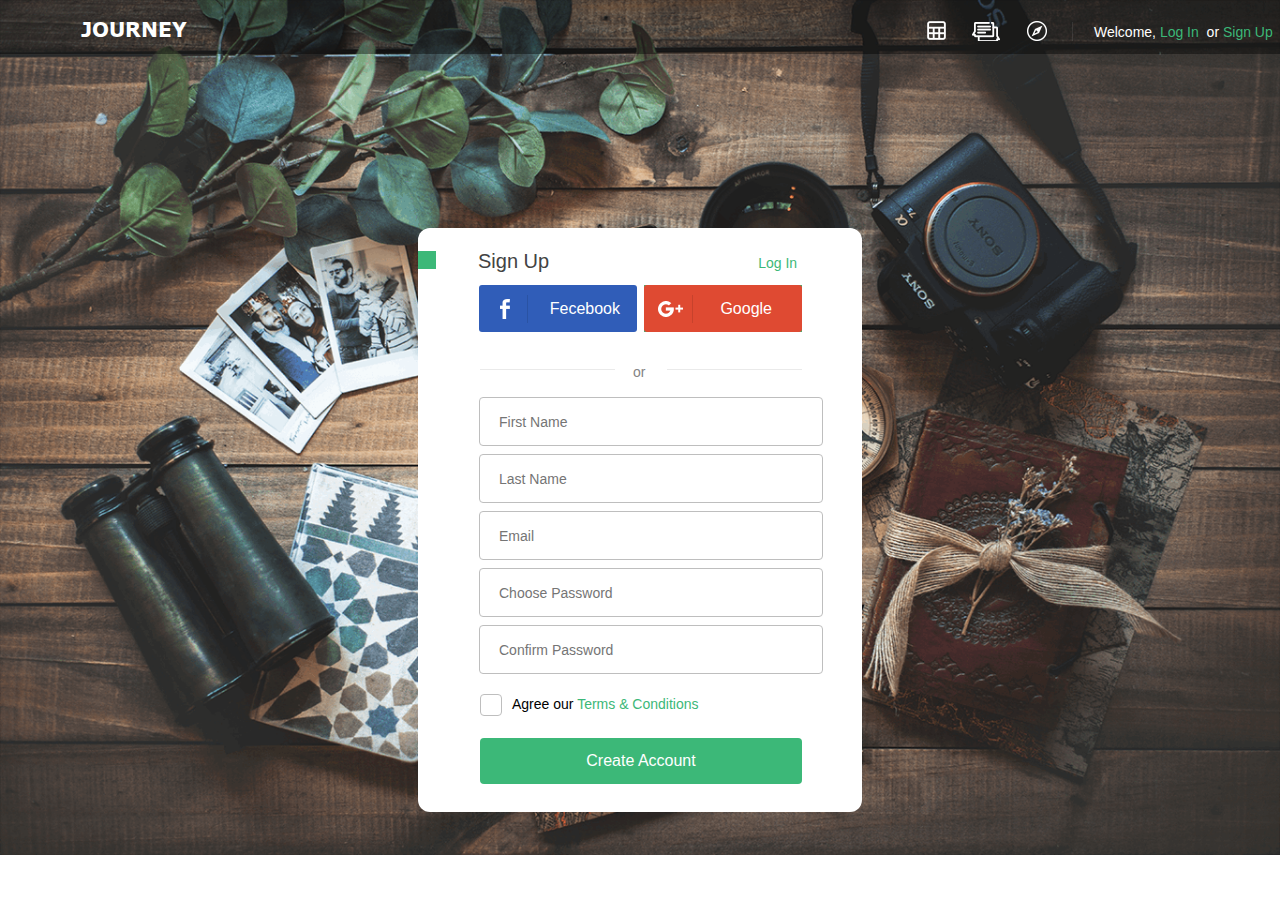
<file: Maket N-4/index.html>
<!DOCTYPE html>
<html>
    <head>
        <meta http-equiv="Content-Type" content="text/html"; charset="utf-8"/>
        <link rel="stylesheet" href="css/reset.css"/>
        <link rel="stylesheet" href="css/fonts/fonts.css">
        <link rel="stylesheet" type="text/css" href="css/style.css"/>
        <title>HomeWork4</title>
    </head>
    <body>
        <header>
            <div class="header-fon">
                <div class="header-content">
                    <a class="logo-name" href="#">JOURNEY</a>
                    <div class="icon">
                       <ul class="buttons">
                        <a href="#"><li class="caledar"></li></a>
                        <a href="#"><li class="forum"></li></a>
                        <a href="#"><li class="journey"></li></a>
                       </ul>
                    </div>
                    <div class="entrens">
                            <ul>
                                <li class="log-in-block">Welcome,&nbsp;<a class="log-in-block" href="#">Log In&nbsp;</a></li>
                                <li class="sign-up-block">or&nbsp;<a class="sign-up-block" href="#">Sign Up</a></li>
                            </ul>
                    </div>
            </div>
        </header>
        <div class="body-block">
            <div class="up-body">
                <div class="shape">
                </div>
                <ul class="registration">
                    <a class="signup" href="#">Sign Up</a>
                    <a class="login" href="#">Log In</a>
                </ul>
            </div>
                <div class="facebook-button">
                    <a href="#">
                        <div class="facebook"><span class="f-text">Fecebook</span></div>
                        <img class="facebook-img" src="img/facebook.png" alt="">
                        <img class="addline" src="img/line2.png" alt="">
                    </a>
                </div>
                <div class="google-button">
                    <a  href="#">
                        <div class="google"><span class="g-text">Google</span></div>
                        <img class="google-img" src="img/G+.png" alt="">
                        <img class="addline2" src="img/line2.png" alt="">
                    </a>
                </div>
                <div class="folder">
                    <img class="or-line1" src="img/line3.png" alt="">
                    <div class="or">or</div>
                    <img class="or-line2" src="img/line3.png" alt="">
                </div>
                <div class="form">
                    <ul>
                        <li><input  class="form-input" type="text" placeholder="First Name" name="information"></li>
                        <li><input  class="form-input" type="text" placeholder="Last Name" name="information"></li>
                        <li><input  class="form-input" type="text" placeholder="Email" name="information"></li>
                        <li><input  class="form-input" type="password" placeholder="Choose Password" name="information"></li>
                        <li><input  class="form-input" type="password" placeholder="Confirm Password" name="information"></li>
                    </ul>
                </div>
                <div class="agree">
                    <input class="checkbox" type="checkbox" id="check">
                    <label for="check">Agree our</label>
                    <a id="link-term" href="#">Terms & Conditions</a>
                </div>
                <div class="create"><button class="create-button" type="button">Create Account</button></div>
        </div>
    </body>
</html>
</file>
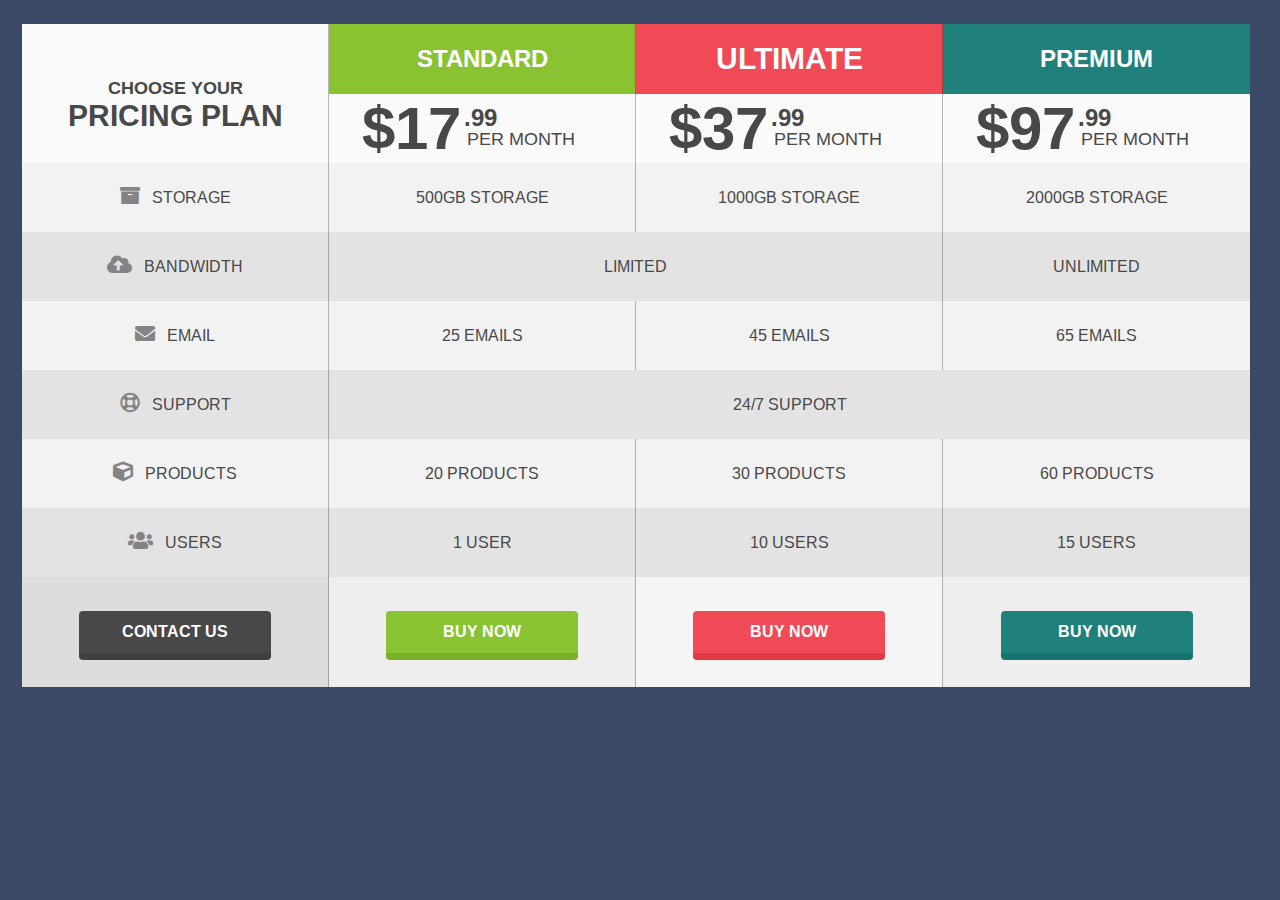
<file: Maket N-5/Table 1/index.html>
<!DOCTYPE html>
<html>
<head>
    <meta http-equiv="Content-type" content="text/html"; charset="UTF-8">
    <link rel="slylesheet" href="css/reset.css">
    <link rel="stylesheet" href="fonts/fonts.css">
    <link rel="stylesheet" type="text/css" href="css/style.css">
    <link rel="stylesheet" type="text/css" href="libs/fontawesom/all.css">
    <link src="https://kit.fontawesome.com/0199b4f1d6.js" crossorigin="anonymous">
    <meta name="viewport" content="width=device-width, initial-scale=1.0">
    <title>HomeWork5.1</title>
</head>
<body>
   <div class="grid">
       <div class="box"><h3>Choose your</h3><h2>pricing plan</h2></div>
       <div class="box2">standard</div>
       <div class="box3">ultimate</div>
       <div class="box4">premium</div>
       <div class="box5"> 
           <div class="price">
               <div class="big">&#36;17</div>
               <div class="smal">.99</div>  
               <div class="smaller">Per Month</div>             
            </div>
       </div>
       <div class="box6">
            <div class="price">
                <div class="big">&#36;37</div>
                <div class="smal">.99</div>  
                <div class="smaller">Per Month</div>             
            </div>
        </div>
       <div class="box7">
           <div class="price">
                <div class="big">&#36;97</div>
                <div class="smal">.99</div>  
                <div class="smaller">Per Month</div>             
            </div>
        </div>
       <div class="box8">
           <div class="icon1"><i class="fas fa-archive"></i>Storage</div> 
        </div>
       <div class="box9">500GB Storage </div>
       <div class="box10">1000GB Storage </div>
       <div class="box11">2000GB Storage </div>
       <div class="box12">
           <div class="icon2"><i class="fas fa-cloud-upload-alt"></i>Bandwidth</div>
        </div>
       <div class="box13">limited</div>
       <div class="box14">unlimited</div>
       <div class="box15">
           <div class="icon3"><i class="fas fa-envelope"></i>Email</div>
        </div>
       <div class="box16">25 emails</div>
       <div class="box17">45 emails</div>
       <div class="box18">65 emails</div>
       <div class="box19">
           <div class="icon4"><i class="far fa-life-ring"></i>support</div>
        </div>
       <div class="box20">24/7 support</div>
       <div class="box21">
           <div class="icon5"><i class="fas fa-cube"></i>products</div>
        </div>
       <div class="box22">20 products</div>
       <div class="box23">30 products</div>
       <div class="box24">60 products</div>
       <div class="box25">
           <div class="icon6"><i class="fas fa-users"></i>users</div>
        </div>
       <div class="box26">1 user</div>
       <div class="box27">10 users</div>
       <div class="box28">15 users</div>
       <div class="button1"><button class="contact">contact us</button></div>
       <div class="button2"><button class="buy1">buy now</button></div>
       <div class="button3"><button class="buy2">buy now</button></div>
       <div class="button4"><button class="buy3">buy now</button></div>
   </div>
</body>
</html>
</file>
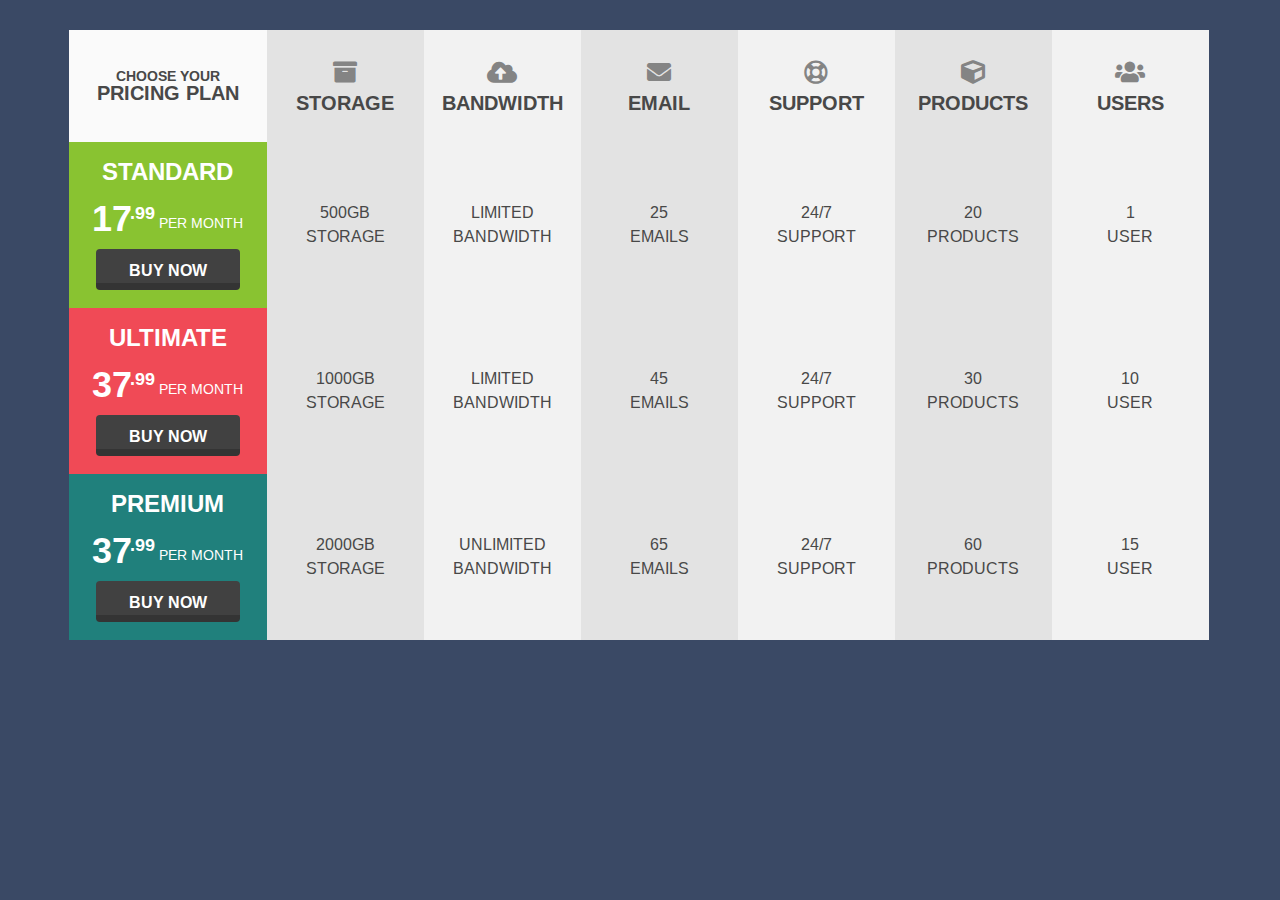
<file: Maket N-5/Table 2/index.html>
<!DOCTYPE html>
<html lang="en">
<head>
    <meta http-equiv="Content-type" content="text/html"; charset="UTF-8">
    <link rel="stylesheet" type="text/css" href="css/reset.css">
    <link rel="stylesheet" type="text/css" href="fonts/font.css">
    <link rel="stylesheet" type="text/css" href="css/style.css">
    <link rel="stylesheet" type="text/css" href="libs/fontawesom/all.css">
    <link src="https://kit.fontawesome.com/0199b4f1d6.js" crossorigin="anonymous">
    <meta name="viewport" content="width=device-width, initial-scale=1.0">
    <title>HomeWork5.2</title>
</head>
<body>
    <table>
        <tr>
            <td class="head-name"><h1>Choose your</h1>
            <h2>pricing plan</h2></td>
            <td class="nav-menu dark"><i class="fas fa-archive"></i><br/><p class="text-nav">storage</p></td>
            <td class="nav-menu light"><i class="fas fa-cloud-upload-alt"></i><br/><p class="text-nav">bandwidth</p></td>
            <td class="nav-menu dark"><i class="fas fa-envelope"></i><br/><p class="text-nav">email</p></td>
            <td class="nav-menu light"><i class="far fa-life-ring"></i><br/><p class="text-nav">support</p></td>
            <td class="nav-menu dark"><i class="fas fa-cube"></i><br/><p class="text-nav">products</p></td>
            <td class="nav-menu light"><i class="fas fa-users"></i><br/><p class="text-nav">users</p></td>
        </tr>
        <tr>
            <td class="nav-but green">
                <p class="nav-p">standard</p>
                    <div class="price">
                <div class="big">17</div>
                <div class="smal">.99</div>  
                <div class="smaller">Per Month</div>             
                </div>
                <button class="buton">buy now</button>
                
            </td>
            <td class="content"><div class="text-content">500GB<br/> storage</div><p></td>
            <td class="content light"><div class="text-content">limited<br/> bandwidth</p><p></p></td>
            <td class="content"><div class="text-content">25<br/> emails</div></td>
            <td class="content light"><div class="text-content">24/7<br/> support</div></td>
            <td class="content"><div class="text-content">20<br/> products</div></td>
            <td class="content light"><div class="text-content">1<br/> user</div></td>
        </tr>
        <tr>
            <td class="nav-but pink"><p class="nav-p">ultimate</p><div class="price">
                <div class="big">37</div>
                <div class="smal">.99</div>  
                <div class="smaller">Per Month</div>             
             </div>
             <button class="buton">buy now</button></td>
            <td class="content"><div class="text-content">1000gb<br/> storage</div></td>
            <td class="content light"><div class="text-content">limited<br/> bandwidth</p></td>
            <td class="content"><div class="text-content">45<br/> emails</div></td>
            <td class="content light"><div class="text-content">24/7<br/> support</div></td>
            <td class="content"><div class="text-content">30<br/> products</div></td>
            <td class="content light"><div class="text-content">10<br/> user</div></td>
        </tr>
        <tr>
            <td class="nav-but blue"><p class="nav-p">premium</p><div class="price">
                <div class="big">37</div>
                <div class="smal">.99</div>  
                <div class="smaller">Per Month</div>             
             </div>
             <button class="buton">buy now</button></td>
            <td class="content"><div class="text-content">2000GB<br/> storage</div></td>
            <td class="content light"><div class="text-content">unlimited<br/> bandwidth</div></td>
            <td class="content"><div class="text-content">65<br/> emails</div></td>
            <td class="content light"><div class="text-content">24/7<br/> support</div></td>
            <td class="content"><div class="text-content">60<br/> products</div></td>
            <td class="content light"><div class="text-content">15<br/> user</div></td>
        </tr>
    </table>
</body> 
</html>
</file>
<file: Maket N-4/css/fonts/fonts.css>
@font-face{
    font-family: 'Verdana-Bold';
    src: url('Verdana-Bold.ttf');
    src: url('Verdana-Bold.ttf') format('truetype');
    font-weight: normal;
    font-style: normal;
}
</file>
<file: Maket N-4/css/style.css>
* {
    margin: 0;
    padding: 0;
    text-decoration: none;
    list-style: none;
    outline: none;
}
html {
    background: url(../img/Fon.png);
    background-attachment: fixed;
    background-size: 100%;
    background-repeat: no-repeat;
}
body {
    overflow-x: hidden;
    height: 840px;
}
.logo-name {
    color: #000000;
    margin-left: 81px;
    margin-top: 19px;
    font-family: 'Verdana-Bold', serif;
    font-size: 20px;
    text-align: left;
    color: #FFFFFF;
    float: left;
    transition: all 0.4s ease;
}
.logo-name:hover {
    color: #3CB878;
}
.buttons {
    margin-left: 735px;
    margin-top: 16px;
    float: left;
} 
.buttons li {
    background: url(../img/spritesheet.png) no-repeat;
    display: inline-block;
    width: 28px;
    height: 25px;
    margin-right: 18px;
    cursor: pointer;
}
.buttons .forum {
    background-position: -5px -28px;
}
.buttons .journey {
    background-position: -76px 0;
}
.buttons .caledar:hover {
    background-position: -29px 0;
}
.buttons .forum:hover {
    background-position: -43px -28px;
}
.buttons .journey:hover {
    background-position: -76px -30px;
}
.buttons::after {
    margin-top: 0;
    content: url(../img/line.png);
    padding-left: 0;
    opacity: 0.10196078431372549;
}
div.header-fon {
    background-color: rgba(0, 0, 0, 0.4117647058823529);
    max-width: 1385px;
    width: 1385px;
    height: 54px;
    margin-top: 1px;
    left: 0;
    right: 0;
    margin: auto;
    position: relative;
    display: block;
    z-index: 1;
}
.log-in-block, .sign-up-block {
    display: inline-block;
}
.entrens {
    margin-left: 1094px;
    padding-top: 25px; 
    font-size: 14px;
    font-family: Verdana, Geneva, Tahoma, sans-serif;
    color: #FFFFFF;
}
a.log-in-block, a.sign-up-block {
    color: #3CB878;
}
a.sign-up-block:hover {
    text-decoration: underline;
}
a.log-in-block:hover {
    text-decoration: underline;
}
.body-block {
    position: absolute;
    width: 444px;
    height: 584px;
    background-color: #FFFFFF;
    left: 0;
    right: 0;
    margin: 0 auto;
    top:calc(50% - 222px);
    border-radius: 12px;
}
.login {
    font-family: Arial, Helvetica, sans-serif;
    font-size: 14px;
    color: #3CB878;
    margin-bottom: 2px;
    margin-left: 205px;
}
.login:hover {
    text-decoration: underline;
}
.signup {
    font-family: Arial, Helvetica, sans-serif;
    font-size: 20px;
    color: #434343;
    margin-left: 42px;
}
.shape {
    background-color: #3CB878;
    width: 18px;
    height: 18px;
    float: left;
}
.registration li{
    display: inline-block;
}
.up-body {
    margin-top: 23px;
}
.facebook-button {
    width: 158px;
    height: 47px;
    margin-left: 61px;
    margin-top: 14px;
    float: left;
    position: relative;
}
.facebook {
    background: #305DB8;
    width: 158px;
    height: 47px;
    line-height: 47px;
    text-align: right;
    position: absolute;
    border-radius: 3px;
    transition: all 0.4s ease;
}
.facebook:hover {
    background: #264B96;
}
.f-text {
    margin-right: 17px;
    font-size: 16px;
    color: #FFFFFF;
    font-family: Arial, Helvetica, sans-serif;
}
.facebook-img {
    position: absolute;
    margin: 14px 0px 13px 21px;
    width: 10px;
    height: 20px;
}
.addline {
    position: absolute;
    width: 1px;
    height: 28px;
    opacity: 0.10196078431372549;
    margin-left: 48px;
    margin-top: 10px;
}
.google-button {
    width: 158px;
    height: 47px;
    margin-left: 226px;
    margin-top: 14px;
    background-color: #3CB878;
    position: relative;
}
.google {
    background: #DF4A32;
    width: 158px;
    height: 47px;
    line-height: 47px;
    text-align: right;
    position: absolute;
    border-radius: 3px;
    transition: all 0.4s ease;
}
.google:hover {
    background: #C3412C;
}
.google-img {
    position: absolute;
    margin: 16px 0px 15px 14px;
    width: 25px;
    height: 16px;
    }
.addline2 {
    position: absolute;
    width: 1px;
    height: 28px;
    opacity: 0.10196078431372549;
    margin-left: 48px;
    margin-top: 10px;
}
.g-text {
    margin-right: 30px;
    font-size: 16px;
    color: #FFFFFF;
    font-family: Arial, Helvetica, sans-serif;
}
.folder {
    position: relative;
}
.or-line1 {
    float: left;
    position: absolute;
    margin-left: 62px;
    margin-top: 37px;
}
.or {
    float: left;
    position: absolute;
    font-size: 14px;
    font-family: Arial, Helvetica, sans-serif;
    color: #848484;
    margin-left: 215px;
    margin-top: 33px;
}
.or-line2 {
    position: absolute;
    margin-left: 249px;
    margin-top: 37px;
}
.form {
    margin-left: 61px;
    margin-top: 57px;
}
.form-input {
    width: 323px;
    height: 47px;
    margin-top: 8px;
    padding-left: 19px;
    font-size: 14px;
    font-family: Arial, Helvetica, sans-serif;
    color: rgb(0, 0, 0);
    border: 1px solid #BEBEBE;
    border-radius: 4px;
}
.form-input:focus {
    margin-bottom: 8px;
    box-shadow: 0 5px 10px rgba( 190, 190, 190, 26);
    border: none;
}
.agree {
    margin-left: 62px;
    margin-top: 20px;
    font-size: 14px;
    font-family: Arial, Helvetica, sans-serif;
    color: #000000;
}
.checkbox {
    margin-right: 10px;
    width: 20px;
    height: 20px;
    float: left;
}
p.text-down {
    padding-top: 3px;
}
#link-term {
    color: #3CB878;
}
#link-term:hover {
    text-decoration: underline;
    transition: all 0.4s ease;
}
input[type="checkbox"] {
    display: none;
}
label::before {
    content: '';
    display: inline-block;
    width: 17px;
    height: 15px;
    background-color: #ffffff;
    vertical-align: middle;
    margin-right: 10px;
    border-radius: 4px;
    border: 1px solid #BEBEBE;
    padding-left: 3px;
    padding-top: 5px;
}
input[type="checkbox"]:checked + label::before {
    content: url(../img/checked.png);
}
.create {
    margin-top: 22px;
    margin-left: 62px;
    position: absolute;
}
.create-button {
    width: 322px;
    height: 46px;
    margin-bottom: 32px;
    font-size: 16px;
    font-family: Arial, Helvetica, sans-serif;
    border-radius: 4px;
    border: none;
    background-color: #3CB878;
    color: #FFFFFF;
    text-align: center;
    position:static;
}
.create-button:hover {
    background-color: #329A65;
    transition: all 0.4s ease;
}
</file>
<file: Maket N-5/Table 1/fonts/fonts.css>
@font-face {
    font-family: 'Arimo';
    src: url('Arimo-Bold.eot');
    src: url('Arimo-Bold.eot?#iefix') format('embedded-opentype'),
        url('Arimo-Bold.woff2') format('woff2'),
        url('Arimo-Bold.woff') format('woff'),
        url('Arimo-Bold.ttf') format('truetype'),
        url('Arimo-Bold.svg#Arimo-Bold') format('svg');
    font-weight: bold;
    font-style: normal;
}

@font-face {
    font-family: 'Arimo';
    src: url('Arimo-Regular.eot');
    src: url('Arimo-Regular.eot?#iefix') format('embedded-opentype'),
        url('Arimo-Regular.woff2') format('woff2'),
        url('Arimo-Regular.woff') format('woff'),
        url('Arimo-Regular.ttf') format('truetype'),
        url('Arimo-Regular.svg#Arimo-Regular') format('svg');
    font-weight: normal;
    font-style: normal;
}
</file>
<file: Maket N-5/Table 1/css/style.css>
*{
    margin: 0;
    padding: 0;
    text-align: center;
    text-transform: uppercase;
    font-family: 'Arimo', sans-serif;
}
html {
    background: url(../img/Background.png);
    background-size: 100%;
    background-attachment: fixed;}
.grid {
    margin: 24px 30px 32px 22px;
    display: grid;
    grid-template-columns: repeat(4, 1fr);
    background-color: #ffffff;
}
.box {
    grid-row: 1 / 3;
    max-height: 156px;
    padding-top: 54px;
    color: #484848;;
    background-color: #fafafa;
    border-right: 1px solid  rgba(0, 0, 0, 0.27); 
}
h2 {
    font-size: 30px;
}
h3 {
    font-size: 18px;
}
.box2 {
    background-color: #89c331;
    max-height: 70px;
    line-height: 70px;
}
.box3 {
    background-color: #f04a56;
    max-height: 70px;
    line-height: 70px;
    font-size: 30px;
    font-weight: bold;
    color: #ffffff;
}
.box4 {
    background-color: #20807c;
    max-height: 70px;
    line-height: 70px;

}
.box2, .box4 {
    color: #ffffff;
    font-size: 24px;
    font-weight: bold;
}
.box5, .box6, .box7 {
    height: 69px;
    background-color: #fafafa;
}
.box5 {
    display: inline-block;
    position: relative;
}
.box6 {
    display: inline-block;
    position: relative;
}
.box7 {
    display: inline-block;
    position: relative;
}
.price {
    color: #484848;
}
.big {
    position: absolute;
    font-size: 60px;
    float: left;
    padding-left: 33px;
    font-weight: bold;
}
.smal {
    position: absolute;
    padding-left: 135px;
    padding-top: 10px;
    font-weight: bold;
    font-size: 24px;
}
.smaller {
    position: absolute;
    padding-left: 138px;
    padding-top: 35px;
    font-size: 18px;
}
.box8, .box9, .box10, .box11 {
    background-color: #f2f2f2;
    height: 69px;
    line-height: 69px;
    font-size: 16px;
    color: #484848;
}
.box12, .box13, .box14 {
    background-color: #e3e3e3;
    height: 69px;
    line-height: 69px;
    font-size: 16px;
    color: #484848;
}
.box13 {
    grid-column: 2/4;
} 
.box15, .box16, .box17, .box18 {
    background-color: #f2f2f2;
    height: 69px;
    line-height: 69px;
    font-size: 16px;
    color: #484848;
}
.box19, .box20 {
    background-color: #e3e3e3;
    height: 69px;
    line-height: 69px;
    font-size: 16px;
    color: #484848; 
}
.box20 {
    grid-column: 2/-1;
}
.box21, .box22, .box23, .box24 {
    background-color: #f2f2f2;
    height: 69px;
    line-height: 69px;
    font-size: 16px;
    color: #484848;
}
.box25, .box26, .box27, .box28 {
    background-color: #e3e3e3;
    height: 69px;
    line-height: 69px;
    font-size: 16px;
    color: #484848; 
}
.button1, .button2, .button3, .button4  {
    height: 110px;
    line-height: 110px;
}
.contact {
    width: 192px;
    height: 49px;
    background-color: #484848;
    border: none;
    border-bottom:solid 7px #404040; ;
}
.buy1 {
    width: 192px;
    height: 49px;
    background-color: #89c331;
    border: none;
    border-bottom:solid 7px #79b027; ;
}
.buy2 {
    width: 192px;
    height: 49px;
    background-color: #f04a56;
    border: none;
    border-bottom:solid 7px #df3a46; ;
}
.buy3 {
    width: 192px;
    height: 49px;
    background-color: #20807c;
    border: none;
    border-bottom:solid 7px #16736f; ;
}
.contact, .buy1, .buy2, .buy3 {
    border-radius: 4px;
    font-size: 16px;
    color: #ffffff;
    font-weight: bold;
}
.button1  {
    background-color: #dddddd;
}
.button2  {
    background-color: #eeeeee;
}
.button3  {
    background-color: #f4f4f4;
}
.button4  {
    background-color: #eeeeee;
}
.contact:hover {
    background-color: #404040;
    box-shadow: 0 0 10px rgba(0, 0, 0, 0.27);
}
.buy1:hover {
    background-color: #79b027;
    box-shadow: 0 0 10px rgba(0, 0, 0, 0.27);
}
.buy2:hover {
    background-color: #df3a46;
    box-shadow: 0 0 10px rgba(0, 0, 0, 0.27);
}
.buy3:hover {
    background-color: #16736f;
    box-shadow: 0 0 10px rgba(0, 0, 0, 0.27);
}
.box8, .box12, .box15, .box19, .box21, .box25, .button1 {
    border-right:  1px solid  rgba(0, 0, 0, 0.27); 
}
.box2, .box5, .box9, .box16, .box22, .box26, .button2 {
    border-right:  1px solid  rgba(0, 0, 0, 0.27); 
}
.box3, .box6, .box10, .box13, .box17, .box23, .box27, .button3 {
    border-right:  1px solid  rgba(0, 0, 0, 0.27); 
}
.fas, .far {
    font-size: 20px;
    color: #848484;
    padding-right: 12px;
}
</file>
<file: Maket N-5/Table 2/fonts/font.css>
@font-face {
    font-family: 'Arimo';
    src: url('Arimo-Bold.eot');
    src: url('Arimo-Bold.eot?#iefix') format('embedded-opentype'),
        url('Arimo-Bold.woff2') format('woff2'),
        url('Arimo-Bold.woff') format('woff'),
        url('Arimo-Bold.ttf') format('truetype'),
        url('Arimo-Bold.svg#Arimo-Bold') format('svg');
    font-weight: bold;
    font-style: normal;
}

@font-face {
    font-family: 'Arimo';
    src: url('Arimo-Regular.eot');
    src: url('Arimo-Regular.eot?#iefix') format('embedded-opentype'),
        url('Arimo-Regular.woff2') format('woff2'),
        url('Arimo-Regular.woff') format('woff'),
        url('Arimo-Regular.ttf') format('truetype'),
        url('Arimo-Regular.svg#Arimo-Regular') format('svg');
    font-weight: normal;
    font-style: normal;
}
</file>
<file: Maket N-5/Table 2/css/style.css>
*{
    margin: 0;
    padding: 0;
    text-align: center;
    text-transform: uppercase;
    font-family: 'Arimo', sans-serif;
}
body {
    overflow-x: hidden;
}
html {
    background: url(../img/Background.png);
    background-size: 100%;
    background-attachment: fixed;
    padding: 30px 30px 22px 27px;
}
table {
    margin:auto;
    max-width: 1140px;
    max-height: 608px;
}
.head-name {
    background-color: #fafafa;
    font-family: 'Arimo', sans-serif;
    font-weight: bold;
    color: #484848;
    width: 198px;
    height: 112px;
}
h1 {
    margin-top: 39px;
    font-size: 14px;
}
h2 {
    font-size: 20px;
}
.price {
    color: #ffffff;
    font-family: 'Arimo', sans-serif;
    margin-top: 22px;
    margin-left: 23px;
}
.big {
    position: absolute;
    font-size: 36px;
    float: left;
    margin-left: 0;
    margin-top: -5px;
    font-weight: bold;
}
.smal {
    position: absolute;
    margin-left: 38px;
    margin-top: -2px;
    font-weight: bold;
    font-size: 18px;
}
.smaller {
    position: absolute;
    margin-left: 67px;
    margin-top: 10px;
    font-size: 14px;
}
.nav-but {
    height: 166px;
    position: relative;
}
.green {
    background-color: #89c331;
    box-shadow: 0 0 5px rgba(0, 0, 0, 0.27);
}
.nav-p {
    font-size: 24px;
    font-family: 'Arimo', sans-serif;
    color: #ffffff;
    font-weight: bold;
    margin-top: 18px;
}
.buton {
    width: 144px;
    height: 41px;
    background-color: #414141;
    border: none;
    border-bottom: 7px solid #343434;
    border-radius: 4px;
    font-size: 16px;
    color: #ffffff;
    font-family: 'Arimo', sans-serif;
    font-weight: bold;
    margin-top: 43px;
    padding-top: 10px;
    cursor: pointer;
}
.buton:hover {
    background-color: rgb(240, 128, 190);
}
.pink {
    background-color:  #f04a56;
}
.blue {
    background-color: #20807c;
}
.content {
    background-color: #e3e3e3;
    width: 157px;
    margin-top: 66px;
    font-family: 'Arimo', sans-serif;
    font-size: 16px;
    color: #484848;
    box-shadow: 5px 0 5px rgba(0, 0, 0, 0.27);
}
.light {
    background-color: #f2f2f2;
}
.dark {
    background-color: #e3e3e3;
}
.text-content {
    line-height: 1.5;
    position: absolute;
    top: 50%;
    left: 50%;
    transform: translate(-50%, -50%);
}
td {
    position: relative;
}
i {
    font-size: 24px;
    color: #848484;
}
.nav-menu {
    line-height: 1.5;
}
.text-nav {
    font-size: 20px;
    color: #484848;
    font-family: 'Arimo', sans-serif;
    font-weight: bold;
}
</file>
